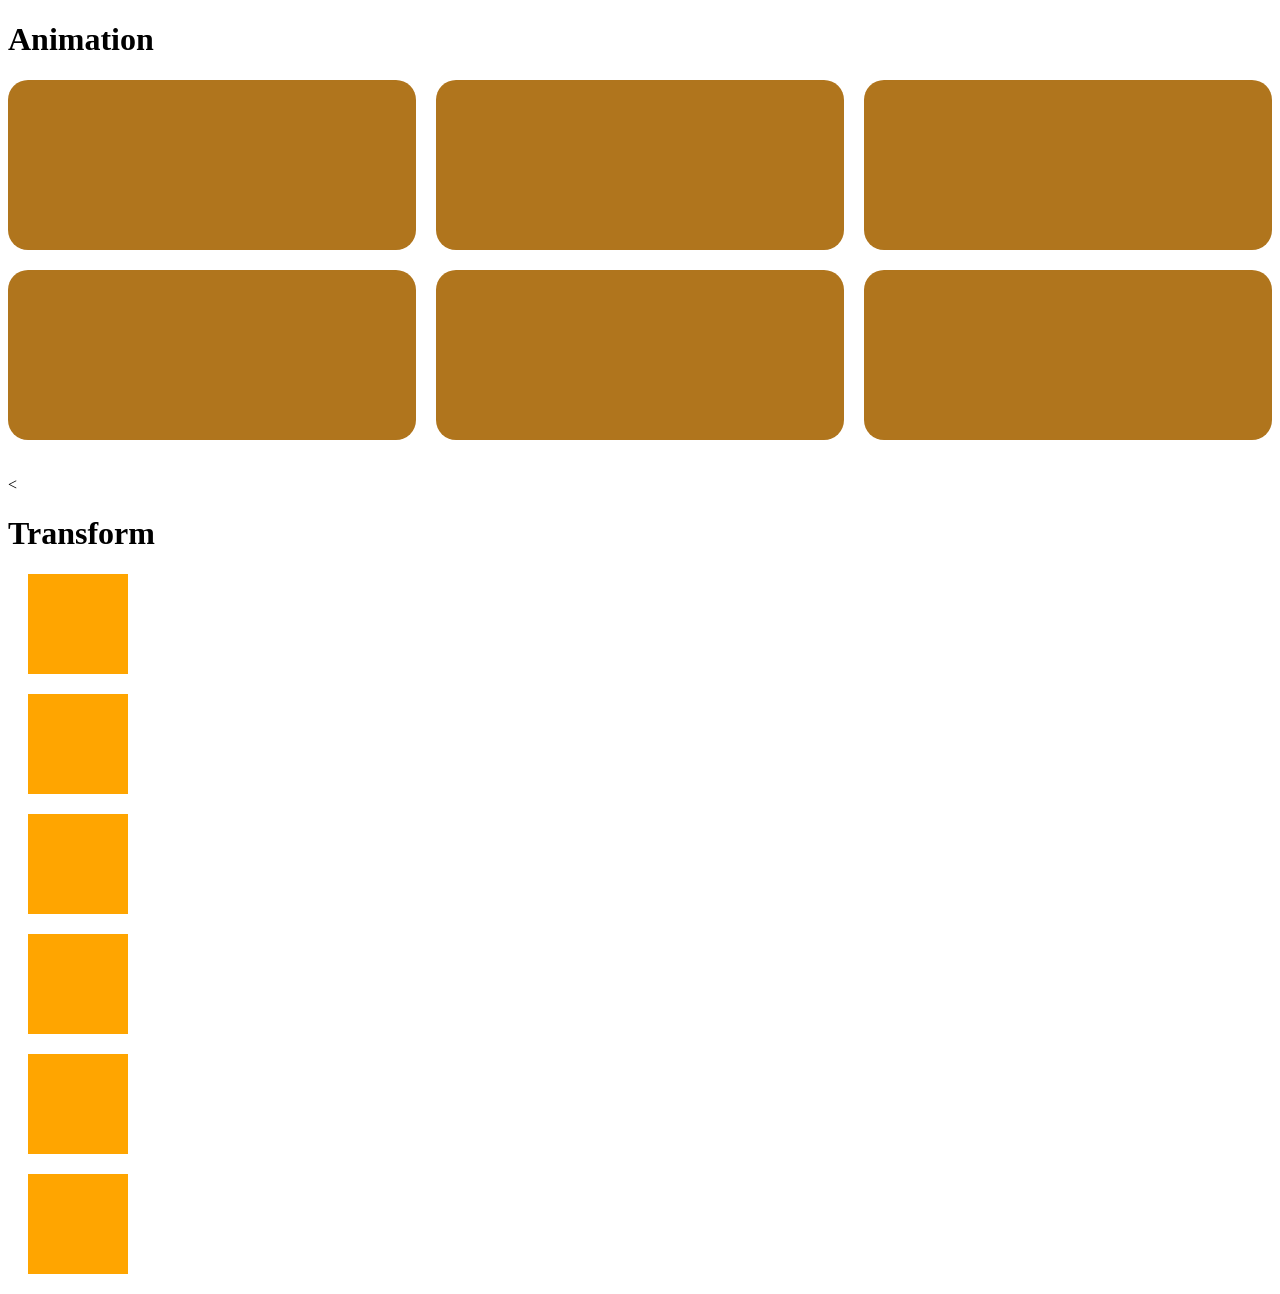
<file: Animation/index.html>
<!DOCTYPE html>
<html lang="en">

<head>
    <meta charset="UTF-8">
    <meta name="viewport" content="width=device-width, initial-scale=1.0">
    <title>Animation</title>

    <link rel="stylesheet" href="style.css">
</head>

<body>
    <h1>Animation</h1>

    <div class="grid">
        <div class="card fade-in"></div>
        <div class="card slide-left"></div>
        <div class="card bounce" ></div>
        <div class="card pulse"></div>
        <div class="card rotate"></div>
        <div class="card glow"></div>

    </div>
    <br> <br>

    <<h1>Transform</h1>

<div class="box translate"></div>
<div class="box scale"></div>
<div class="box rotate"></div>
<div class="box skew"></div>
<div class="box scaleX"></div>
<div class="box scaleY"></div>
</body>
</html>
</file>
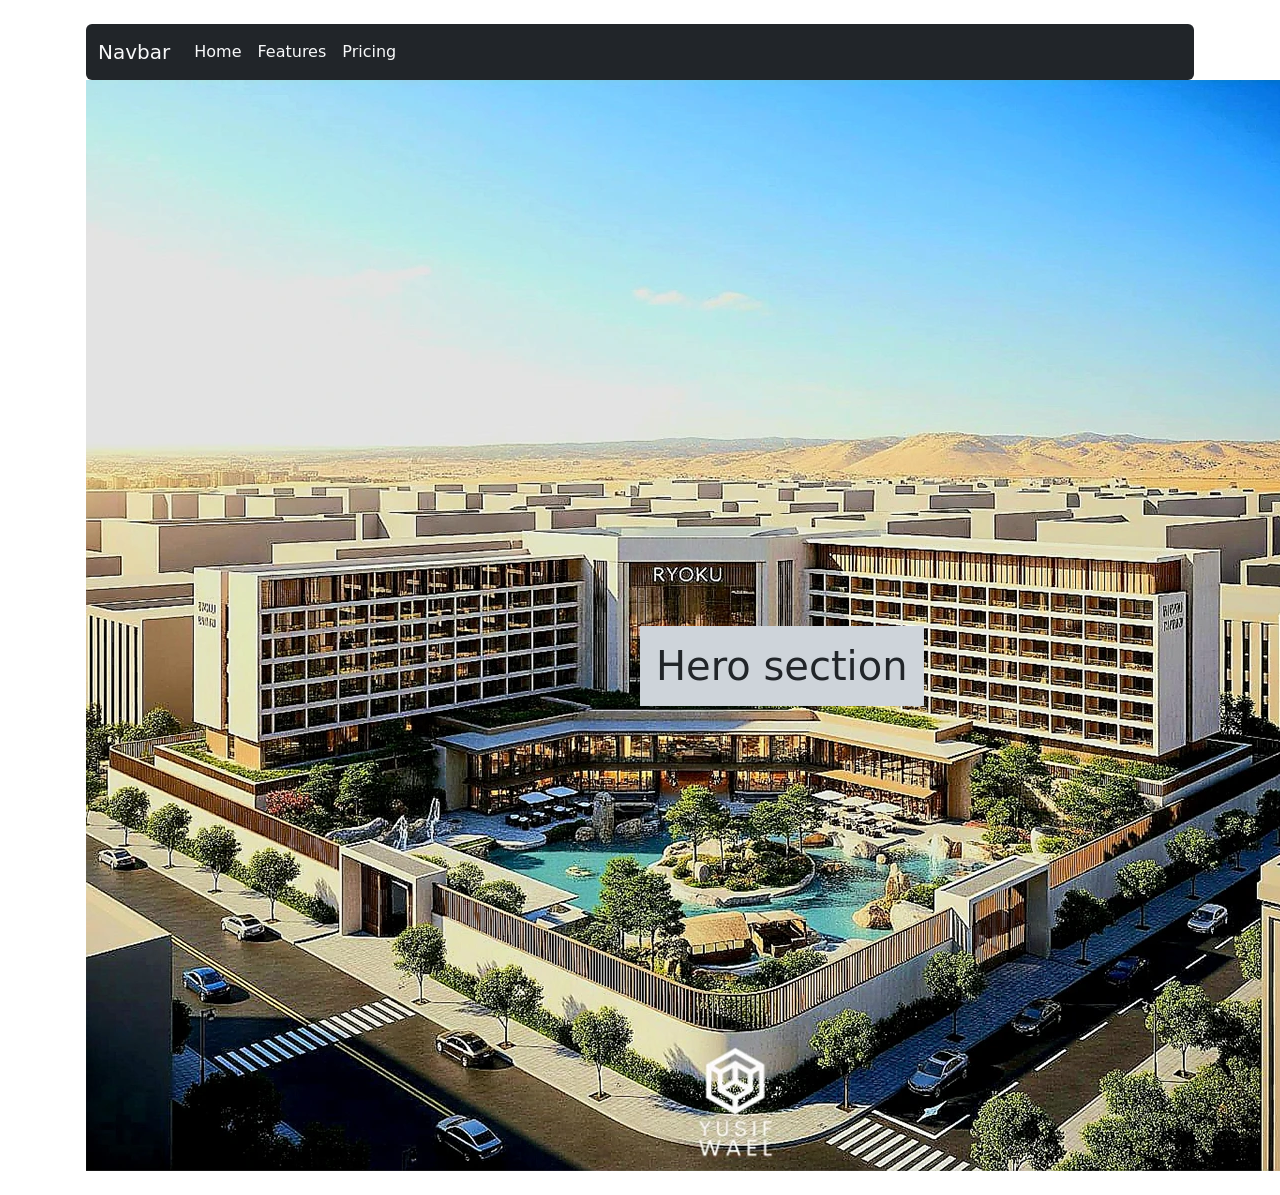
<file: html/bootstrap.html>
<!DOCTYPE html>
<html lang="en">
<head>
    <meta charset="UTF-8">
    <meta name="viewport" content="width=device-width, initial-scale=1.0">
    <title>Bootstrap</title>
    <link href="https://cdn.jsdelivr.net/npm/bootstrap@5.3.8/dist/css/bootstrap.min.css" rel="stylesheet">
</head>
<body>
    <!--
    <div class="container">
        <a href="" class="btn btn-info">This is butoon</a>
        <h1 class="bg-danger border border-black rounded"
       style="--bs-border-opacity: .2">Card
    
    </h1>
    </div>
    
        <div class="container d-flex flex-row justify-content-center flex-wrap gap-3 mt-3">

            <div class="card" style="width: 18rem;">
                <img src="../image/car2.jpg" class="card-img-top" alt="car2">

                <div class="card-body">
                    <h5 class="card-title">Card title</h5>

                    <p class="card-text">
                        Some quick example text to build on the card title
                        and make up the bulk of the card’s content.
                    </p>

                    <a href="#" class="btn btn-primary">Go somewhere</a>
                </div>
            </div>

            <div class="card" style="width: 18rem;">
                <img src="../image/car2.jpg" class="card-img-top" alt="car2">

                <div class="card-body">
                    <h5 class="card-title">Card title</h5>

                    <p class="card-text">
                        Some quick example text to build on the card title
                        and make up the bulk of the card’s content.
                    </p>

                    <a href="#" class="btn btn-primary">Go somewhere</a>
                </div>
            </div>

            <div class="card" style="width: 18rem;">
                <img src="../image/car2.jpg" class="card-img-top" alt="car2">

                <div class="card-body">
                    <h5 class="card-title">Card title</h5>

                    <p class="card-text">
                        Some quick example text to build on the card title
                        and make up the bulk of the card’s content.
                    </p>

                    <a href="#" class="btn btn-primary">Go somewhere</a>
                </div>
            </div>

        </div>
    -->
    <div class="container my-2 p-3">
        <nav class="navbar navbar-expand-lg bg-dark rounded">
  <div class="container-fluid">
    <a class="navbar-brand text-light" href="#">Navbar</a>
    <button class="navbar-toggler " type="button" data-bs-toggle="collapse" data-bs-target="#navbarNav" aria-controls="navbarNav" aria-expanded="false" aria-label="Toggle navigation">
      <span class="navbar-toggler-icon"></span>
    </button>
    <div class="collapse navbar-collapse" id="navbarNav">
      <ul class="navbar-nav">
        <li class="nav-item">
          <a class="nav-link active text-light" aria-current="page" href="#">Home</a>
        </li>
        <li class="nav-item">
          <a class="nav-link text-light" href="#">Features</a>
        </li>
        <li class="nav-item">
          <a class="nav-link text-light "   text-light href="#" >Pricing</a>
        </li>
       
      </ul>
    </div>
  </div>
</nav>
    <div class="position-relative">
        <img src="../image/hotal.jpg" alt="hotal1"/>
        <h1 class="bg-dark-subtle text-dark p-3  position-absolute top-50 start-50">Hero section</h1>
    </div>
    </div>

</body>
<script src="https://cdn.jsdelivr.net/npm/@popperjs/core@2.11.8/dist/umd/popper.min.js" integrity="sha384-I7E8VVD/ismYTF4hNIPjVp/Zjvgyol6VFvRkX/vR+Vc4jQkC+hVqc2pM8ODewa9r" crossorigin="anonymous"></script>
<script src="https://cdn.jsdelivr.net/npm/bootstrap@5.3.8/dist/js/bootstrap.min.js" integrity="sha384-G/EV+4j2dNv+tEPo3++6LCgdCROaejBqfUeNjuKAiuXbjrxilcCdDz6ZAVfHWe1Y" crossorigin="anonymous"></script>
</html>
</file>
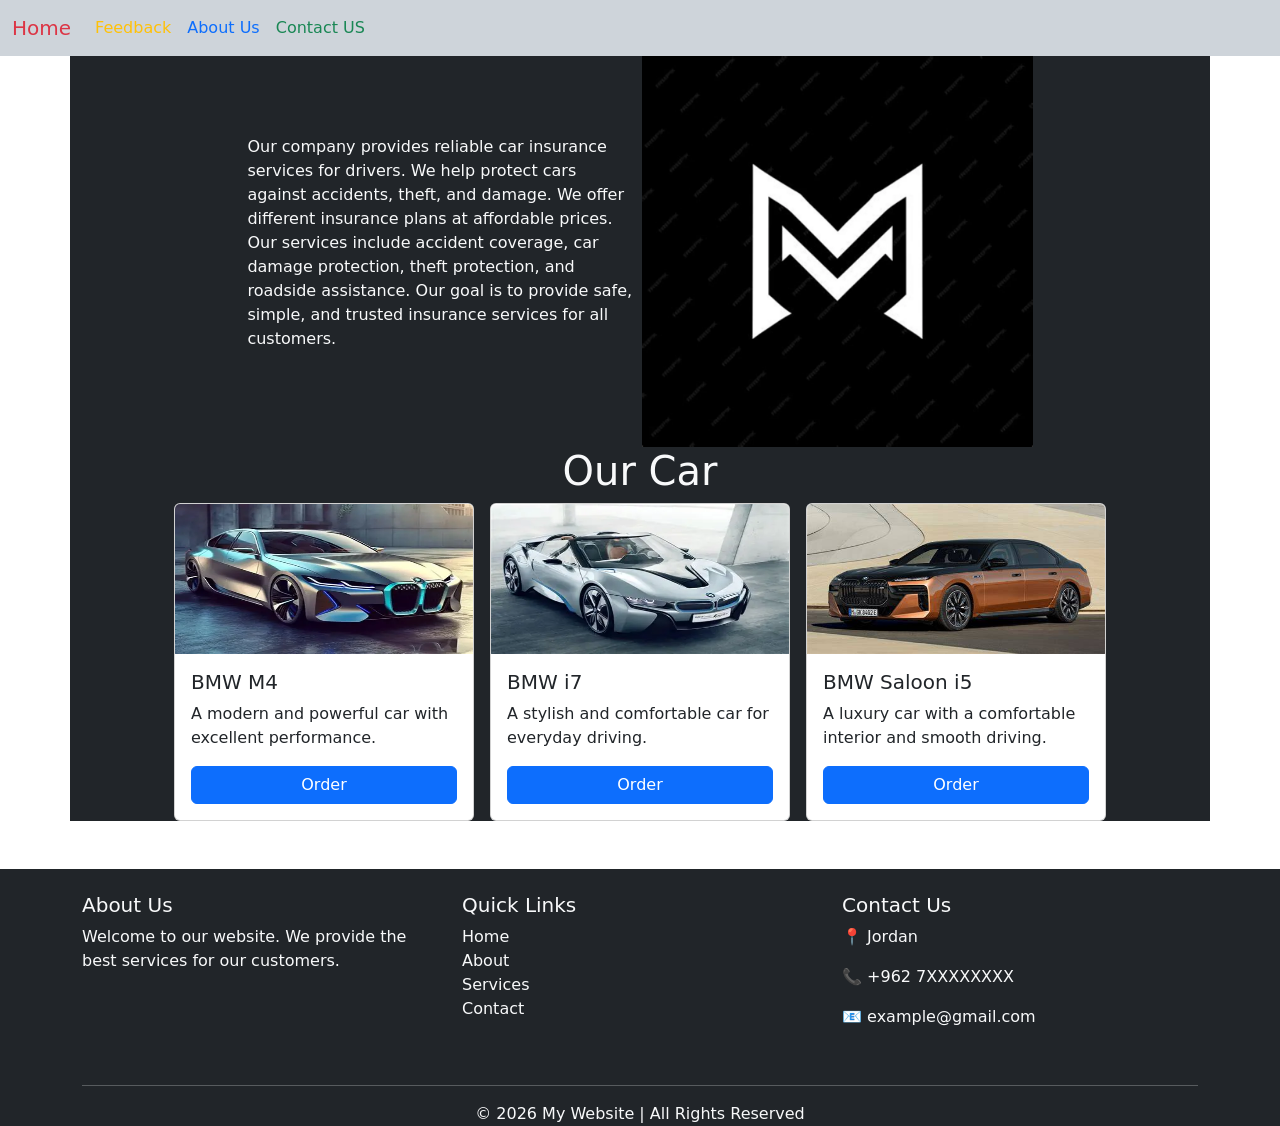
<file: html/bootstrap2.html>
<!DOCTYPE html>
<html lang="en">
<head>
    <meta charset="UTF-8">
    <meta name="viewport" content="width=device-width, initial-scale=1.0">
    <title>Bootstrap2</title>
    <link href="https://cdn.jsdelivr.net/npm/bootstrap@5.3.8/dist/css/bootstrap.min.css" rel="stylesheet">
</head>
<body>
    <nav class="navbar navbar-expand-lg bg-dark-subtle">
  <div class="container-fluid">
    <a class="navbar-brand text-danger"  href="#">Home</a>
    <button class="navbar-toggler" type="button" data-bs-toggle="collapse" data-bs-target="#navbarNav" aria-controls="navbarNav" aria-expanded="false" aria-label="Toggle navigation">
      <span class="navbar-toggler-icon"></span>
    </button>
    <div class="collapse navbar-collapse text-danger" id="navbarNav">
      <ul class="navbar-nav">
        <li class="nav-item">
          <a class="nav-link active text-warning" aria-current="page" href="#">Feedback</a>
        </li>
        <li class="nav-item">
          <a class="nav-link text-primary" href="#">About Us</a>
        </li>
        <li class="nav-item">
          <a class="nav-link text-success" href="#">Contact US</a>
        </li>
        
      </ul>
    </div>
  </div>
</nav>

<div  class="container-sm d-flex  flex-column flex-sm-row justify-content-center align-items-center  flex-wrap gap-1 bg-dark text-light">
    <p style="width: 35%;">Our company provides reliable car insurance services for drivers. We help protect cars against accidents, theft, and damage.

We offer different insurance plans at affordable prices. Our services include accident coverage, car damage protection, theft protection, and roadside assistance.

Our goal is to provide safe, simple, and trusted insurance services for all customers.</p>
    <img src="../image/company-logo.jpg"  class="img-fluid" width="35%" height="100px" alt="logo"/>
</div>


<div class="container justify-content-center bg-dark text-light">

  <h1 style="text-align: center;">Our Car</h1>

  <div class="cards d-flex flex-row flex-wrap justify-content-center gap-3">

    <div class="card" style="width: 300px;">
      <img src="../image/car1.jpg" class="card-img-top" width="150px" height="150px" alt="Car">
<div class="card-body">
  <h5 class="card-title">BMW M4</h5>
  <p class="card-text">
    A modern and powerful car with excellent performance.
  </p>
  <a href="#" class="btn btn-primary   d-grid ">Order</a>
</div>
</div>

<div class="card" style="width: 300px;">
  <img src="../image/car2.jpg" class="card-img-top" width="150px" height="150px" alt="Car">
  <div class="card-body">
    <h5 class="card-title">BMW i7</h5>
    <p class="card-text">
      A stylish and comfortable car for everyday driving.
    </p>
    <a href="#" class="btn btn-primary  d-grid ">Order</a>
  </div>
</div>

<div class="card" style="width:300px;">
  <img src="../image/car3.jpg" class="card-img-top" width="150px" height="150px" alt="Car">
  <div class="card-body">
    <h5 class="card-title">BMW Saloon i5</h5>
    <p class="card-text">
      A luxury car with a comfortable interior and smooth driving.
    </p>
    <a href="#" class="btn btn-primary  d-grid ">Order</a>
  </div>
</div>

  </div>

</div>

<footer class=" bg-dark text-light mt-5">
    <div class="container ">
        <div class="row  py-4 ">

            
            <div class="col-md-4">
                <h5>About Us</h5>
                <p>
                    Welcome to our website. We provide the best services
                    for our customers.
                </p>
            </div>

            
            <div class="col-md-4">
                <h5>Quick Links</h5>
                <ul class="list-unstyled">
                    <li><a href="#" class="text-light text-decoration-none">Home</a></li>
                    <li><a href="#" class="text-light text-decoration-none">About</a></li>
                    <li><a href="#" class="text-light text-decoration-none">Services</a></li>
                    <li><a href="#" class="text-light text-decoration-none">Contact</a></li>
                </ul>
            </div>

            
            <div class="col-md-4">
                <h5>Contact Us</h5>
                <p>📍 Jordan</p>
                <p>📞 +962 7XXXXXXXX</p>
                <p>📧 example@gmail.com</p>
            </div>

        </div>

        <hr>

        <div class="text-center">
            <p class="mb-0">© 2026 My Website | All Rights Reserved</p>
        </div>
    </div>
</footer>



    
</body>
<script src="https://cdn.jsdelivr.net/npm/@popperjs/core@2.11.8/dist/umd/popper.min.js" integrity="sha384-I7E8VVD/ismYTF4hNIPjVp/Zjvgyol6VFvRkX/vR+Vc4jQkC+hVqc2pM8ODewa9r" crossorigin="anonymous"></script>
<script src="https://cdn.jsdelivr.net/npm/bootstrap@5.3.8/dist/js/bootstrap.min.js" integrity="sha384-G/EV+4j2dNv+tEPo3++6LCgdCROaejBqfUeNjuKAiuXbjrxilcCdDz6ZAVfHWe1Y" crossorigin="anonymous"></script>
</html>
</html>
</file>
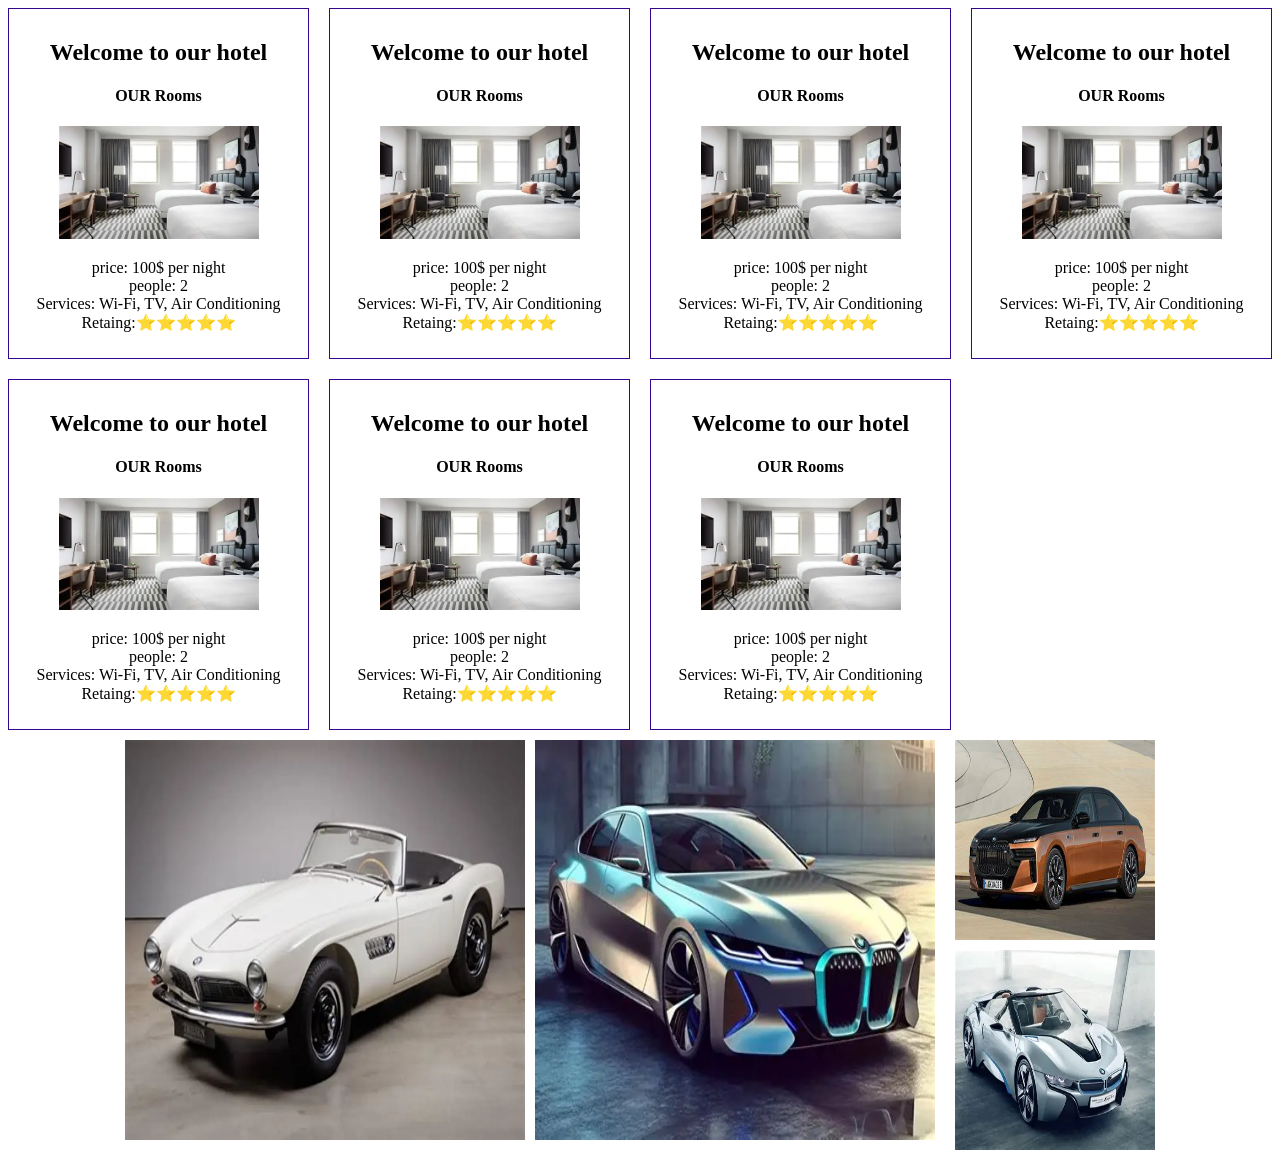
<file: html/gird.html>
<!DOCTYPE html>
<html lang="en">
<head>
    <meta charset="UTF-8">
    <meta name="viewport" content="width=device-width, initial-scale=1.0">
    <title>View Hotel</title>
    <link rel="stylesheet" href="../css/gird.css">
</head>
<body>
    
    <main>
        <div class="section-gird">
            <div class="our-room-gird">  
            <h2>Welcome to our hotel</h2>
            <h4>OUR Rooms</h4>
            <img src="../image/hotal_room.jpg" alt="Room 1">
            <p>
                price: 100$ per night<br>
                people: 2<br>
                Services: Wi-Fi, TV, Air Conditioning<br>
                Retaing:⭐⭐⭐⭐⭐<br>
                
            </p>
            
            
            </div>

             <div class="our-room-gird">  
            <h2>Welcome to our hotel</h2>
            <h4>OUR Rooms</h4>
            <img src="../image/hotal_room.jpg" alt="Room 1">
            <p>
                price: 100$ per night<br>
                people: 2<br>
                Services: Wi-Fi, TV, Air Conditioning<br>
                Retaing:⭐⭐⭐⭐⭐<br>
                
            </p>
            
            
            </div>

             <div class="our-room-gird">  
            <h2>Welcome to our hotel</h2>
            <h4>OUR Rooms</h4>
            <img src="../image/hotal_room.jpg" alt="Room 1">
            <p>
                price: 100$ per night<br>
                people: 2<br>
                Services: Wi-Fi, TV, Air Conditioning<br>
                Retaing:⭐⭐⭐⭐⭐<br>
                
            </p>
            
            
            </div>

            <div class="our-room-gird">  
            <h2>Welcome to our hotel</h2>
            <h4>OUR Rooms</h4>
            <img src="../image/hotal_room.jpg" alt="Room 1">
            <p>
                price: 100$ per night<br>
                people: 2<br>
                Services: Wi-Fi, TV, Air Conditioning<br>
                Retaing:⭐⭐⭐⭐⭐<br>
                
            </p>
            
            
            </div>

            <div class="our-room-gird">  
            <h2>Welcome to our hotel</h2>
            <h4>OUR Rooms</h4>
            <img src="../image/hotal_room.jpg" alt="Room 1">
            <p>
                price: 100$ per night<br>
                people: 2<br>
                Services: Wi-Fi, TV, Air Conditioning<br>
                Retaing:⭐⭐⭐⭐⭐<br>
                
            </p>
            
            
            </div>

            <div class="our-room-gird">  
            <h2>Welcome to our hotel</h2>
            <h4>OUR Rooms</h4>
            <img src="../image/hotal_room.jpg" alt="Room 1">
            <p>
                price: 100$ per night<br>
                people: 2<br>
                Services: Wi-Fi, TV, Air Conditioning<br>
                Retaing:⭐⭐⭐⭐⭐<br>
                
            </p>
            
            
            </div>

            <div class="our-room-gird">  
            <h2>Welcome to our hotel</h2>
            <h4>OUR Rooms</h4>
            <img src="../image/hotal_room.jpg" alt="Room 1">
            <p>
                price: 100$ per night<br>
                people: 2<br>
                Services: Wi-Fi, TV, Air Conditioning<br>
                Retaing:⭐⭐⭐⭐⭐<br>
                
            </p>
            
            
            </div>
        </div>
        <section>
            <div class="section-two-gird">
                <div class="one">
                    <img src="../image/car4.jpg" alt="car4">
                    <img src="../image/car1.jpg" alt="car1">
                </div>
                <div class="two">
                    <img src="../image/car3.jpg" alt="car3">
                    <img src="../image/car2.jpg" alt="car2">

                </div>

            </div>
        </section>
        </main>
</body>
</html>
</file>
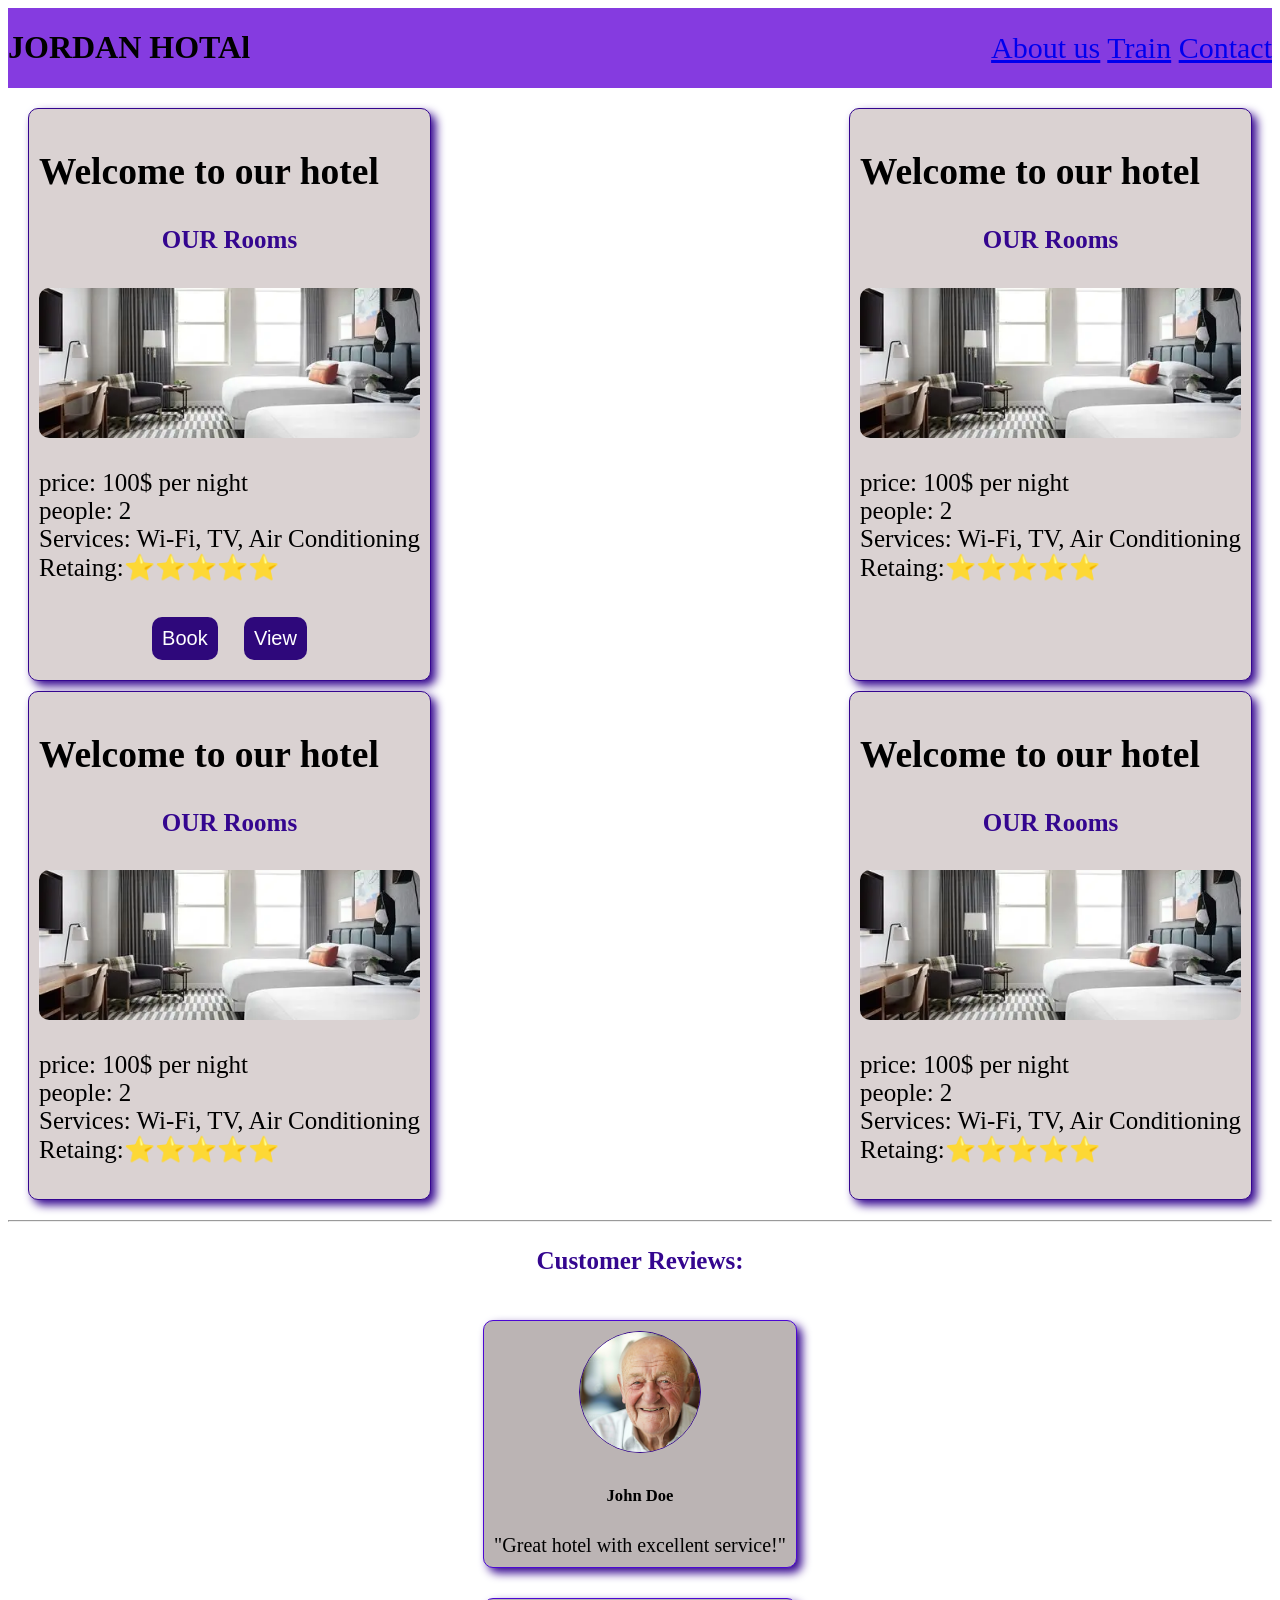
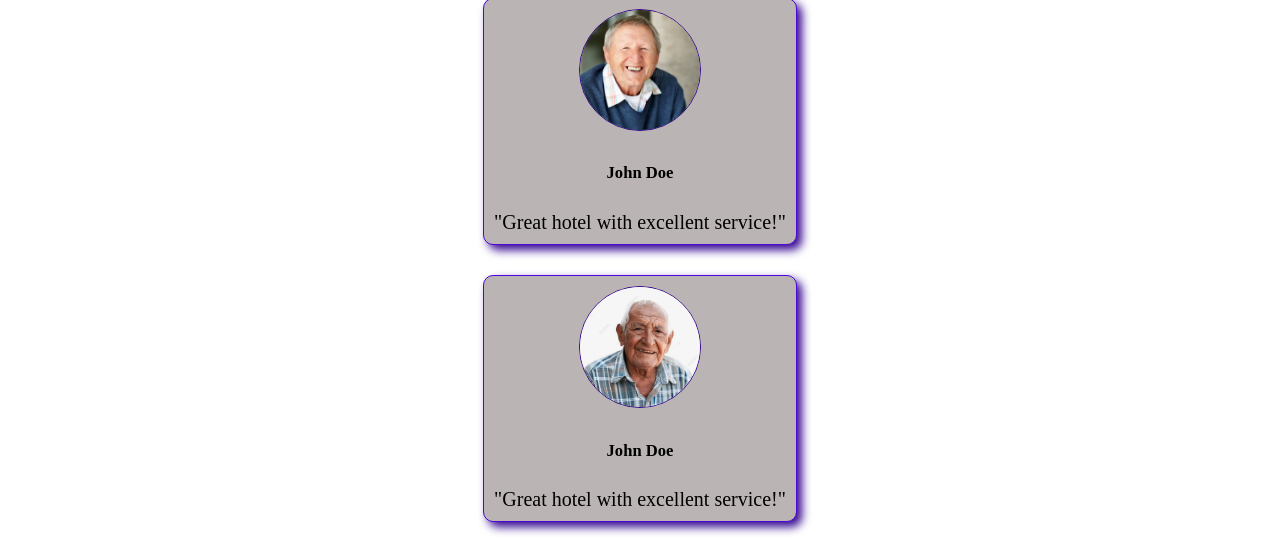
<file: html/train.html>
<!DOCTYPE html>
<html lang="en">
<head>
    <meta charset="UTF-8">
    <meta name="viewport" content="width=device-width, initial-scale=1.0">
    <title> Hotel</title>
    <link rel="stylesheet" href="../css/train.css">
</head>
<body>
    <header>
        <h1 class="logo">JORDAN HOTAl</h1>
        <div class="link">
        <a href="About us.html">About us</a>
        <a href="train.html">Train</a>
        <a href="contact.html">Contact</a>

        </div>
        
    </header>
    <main>
        <div class="section">
            <div class="our-room">  
            <h2>Welcome to our hotel</h2>
            <h4>OUR Rooms</h4>
            <img src="../image/hotal_room.jpg" alt="Room 1">
            <p>
                price: 100$ per night<br>
                people: 2<br>
                Services: Wi-Fi, TV, Air Conditioning<br>
                Retaing:⭐⭐⭐⭐⭐<br>
                
            </p>
            <div class="book-button">
                <button type="button" class="book-now" value="Book">Book</button>
                <a href="../html/gird1.html">
                <button type="button" class="book-now" value="View">View </button>
                </a>
                
            </div>
            
            </div>

            <div class="our-room">  
            <h2>Welcome to our hotel</h2>
            <h4>OUR Rooms</h4>
            <img src="../image/hotal_room.jpg" alt="Room 1">
            <p>
                price: 100$ per night<br>
                people: 2<br>
                Services: Wi-Fi, TV, Air Conditioning<br>
                Retaing:⭐⭐⭐⭐⭐<br>
                
            </p>
            </div>

            <div class="our-room">  
            <h2>Welcome to our hotel</h2>
            <h4>OUR Rooms</h4>
            <img src="../image/hotal_room.jpg" alt="Room 1">
            <p>
                price: 100$ per night<br>
                people: 2<br>
                Services: Wi-Fi, TV, Air Conditioning<br>
                Retaing:⭐⭐⭐⭐⭐<br>
                
            </p>
            </div>

            <div class="our-room">  
            <h2>Welcome to our hotel</h2>
            <h4>OUR Rooms</h4>
            <img src="../image/hotal_room.jpg" alt="Room 1">
            <p>
                price: 100$ per night<br>
                people: 2<br>
                Services: Wi-Fi, TV, Air Conditioning<br>
                Retaing:⭐⭐⭐⭐⭐<br>
                
            </p>
            </div>
        </div>
        <hr>
        <section>
            <h3 style="text-align: center; color: rgb(52, 6, 143);font-size: 25px;">Customer Reviews:</h3>
            
            <div class="review">                
                    <div class="review_one">
                    <img src="../image/old_person1.jpg" alt="Customer 1">
                    <h5>John Doe</h5>
                     <span>"Great hotel with excellent service!" </span>
                    </div> 

                    <div class="review_one">
                    <img src="../image/old_person2.jpg" alt="Customer 1">
                    <h5>John Doe</h5>
                     <span>"Great hotel with excellent service!" </span>
                    </div> 

                    <div class="review_one">
                    <img src="../image/old_person3.jpg" alt="Customer 1">
                    <h5>John Doe</h5>
                     <span>"Great hotel with excellent service!" </span>
                    </div> 
                                           
            </div>
            
        </section>
    </main>
</body>
</html>
</file>
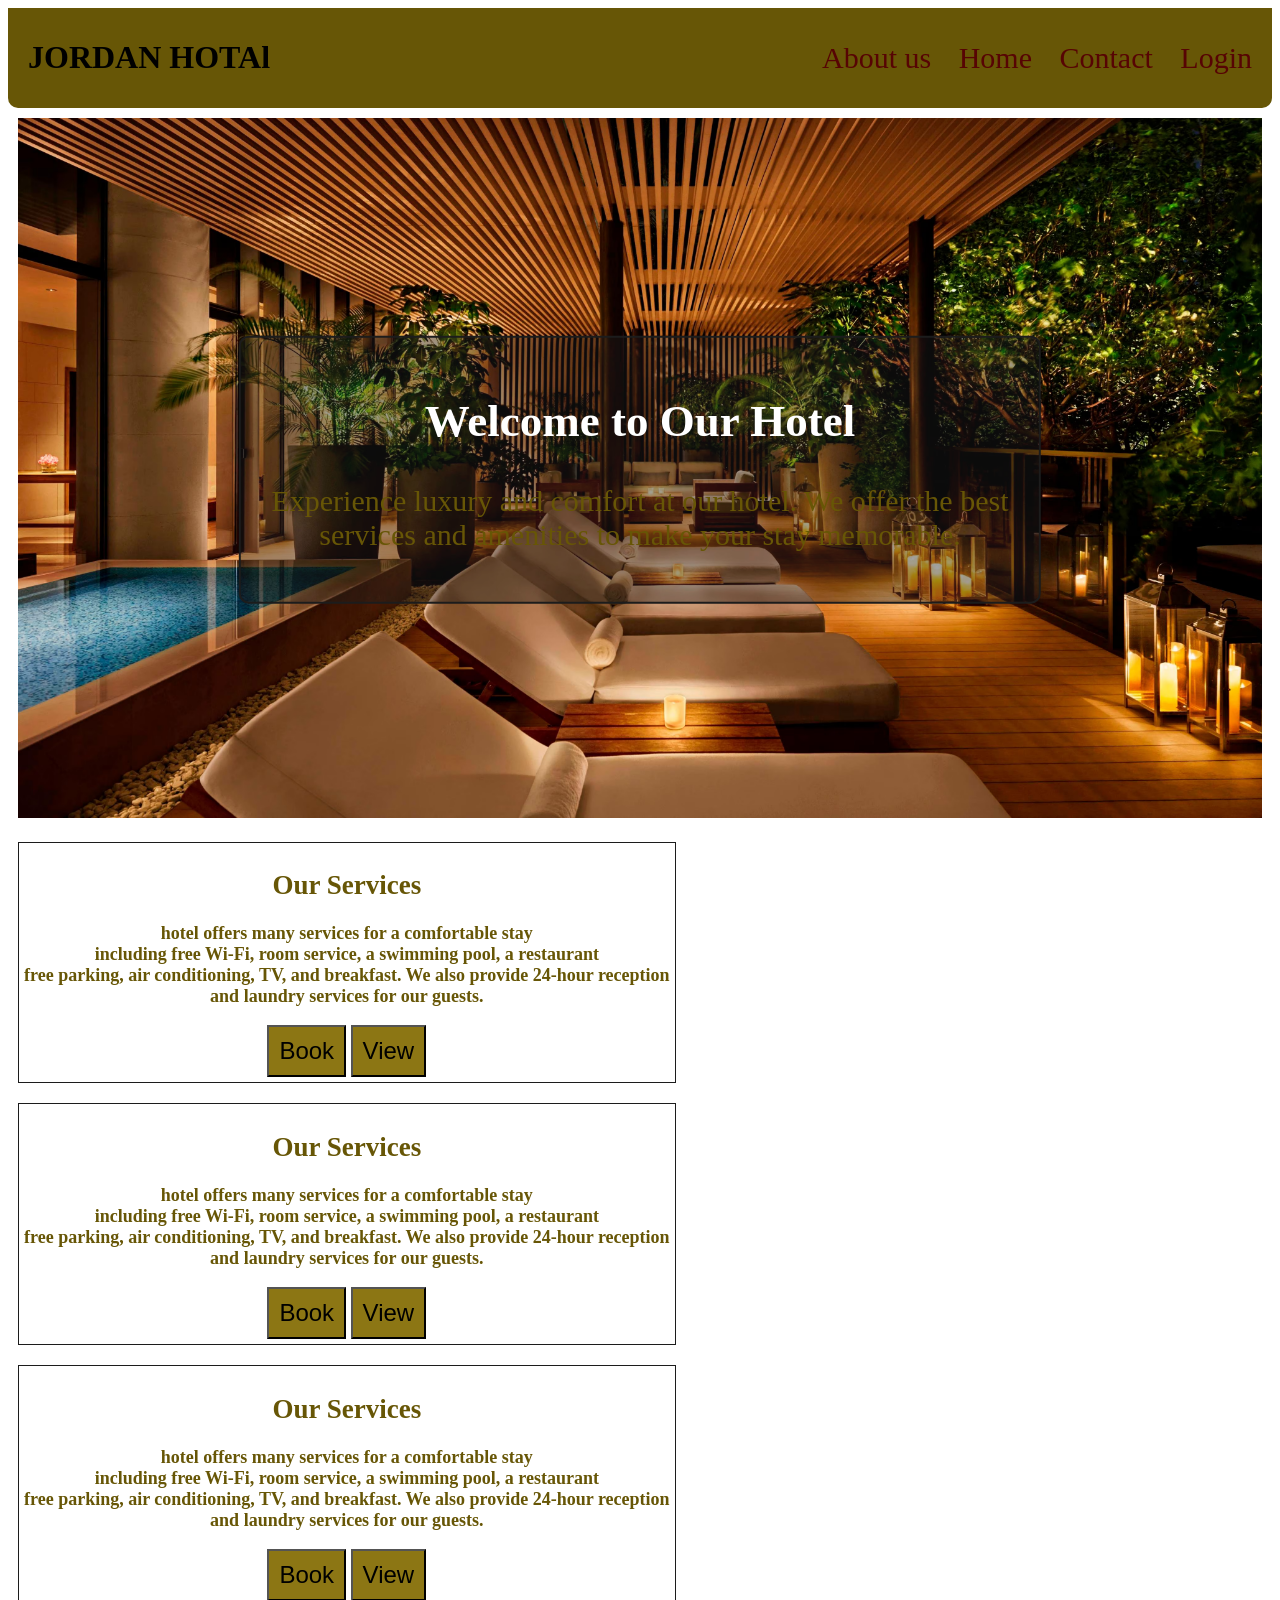
<file: html/train2.html>
<!DOCTYPE html>
<html lang="en">
<head>
    <meta charset="UTF-8">
    <meta name="viewport" content="width=device-width, initial-scale=1.0">
    <title>Hotel</title>
    <link rel="stylesheet" href="../css/train2.css">
</head>
<body>
    <header>
        <h1 class="logo">JORDAN HOTAl</h1>
        <div class="link">
        <a href="About us.html">About us</a>
        <a href="Home.html">Home</a>
        <a href="contact.html">Contact</a>
        <a href="login.html">Login</a>

        </div>
    </header>
    <main>
        <div class="card">
        <div class="container">
            <h2>Welcome to Our Hotel</h2>
            <p>Experience luxury and comfort at our hotel. We offer the best services and amenities to make your stay memorable.</p>
            
        </div>
        <div class="image-container">
            <img src="../image/hotal2.jpg" alt="Hote2 Image 1">
            
        </div>
        </div>
        <section>
            <div class="services">
                <div class="card-services">
                <h2>Our Services</h2>
                <p><strong>
                    hotel offers many services for a comfortable stay<br>
                    including free Wi-Fi, room service, a swimming pool, a restaurant<br> 
                    free parking, air conditioning, TV, and breakfast. We also provide 24-hour reception<br>
                     and laundry services for our guests.

                </strong> 
                </p>
                <div calss="button"> 
                    <button type="button" value="Book">Book</button>
                    <button type="button" value="View">View</button>
                    
                </div>
                
                </div>

                <div class="card-services">
                <h2>Our Services</h2>
                <p><strong>
                    hotel offers many services for a comfortable stay<br>
                    including free Wi-Fi, room service, a swimming pool, a restaurant<br> 
                    free parking, air conditioning, TV, and breakfast. We also provide 24-hour reception<br>
                     and laundry services for our guests.

                </strong> 
                </p>
                <div calss="button"> 
                    <button type="button" value="Book">Book</button>
                    <button type="button" value="View">View</button>
                    
                </div>
                
                </div>


                <div class="card-services">
                <h2>Our Services</h2>
                <p><strong>
                    hotel offers many services for a comfortable stay<br>
                    including free Wi-Fi, room service, a swimming pool, a restaurant<br> 
                    free parking, air conditioning, TV, and breakfast. We also provide 24-hour reception<br>
                     and laundry services for our guests.

                </strong> 
                </p>
                <div calss="button"> 
                    <button type="button" value="Book">Book</button>
                    <button type="button" value="View">View</button>
                    
                </div>
               </div>
            </div>
        </section>
    </main>
</body>
</html>
</file>
<file: Animation/style.css>
.grid {
    display: grid;
    grid-template-columns: repeat(3, 1fr);
    gap: 20px;
}

.card {
    background-color: rgb(176, 117, 29);
    height: 150px;
    display: flex;
    align-items: center;
    justify-content: center;
    border-radius: 20px;
    padding: 10px;
}

.fade-in {
    animation: fadeIn 2s ease infinite alternate;
}

@keyframes fadeIn {
    from {
        opacity: 0.2;
    }

    to {
        opacity: 1;
    }
}

.slide-left {
    animation: slideLeft 2s ease infinite alternate;
}

@keyframes slideLeft {
    from {
     transform: translateX(100px);
    }

    to {
          transform: translateX(0px);
    }}

.bounce {
    animation: bounce 1s infinite;
}

@keyframes bounce {
    0%, 100% {
        transform: translateY(0);
    }
    50% {
        transform: translateY(-20px);
    }
}


.pulse {
    animation: pulse 2s infinite;
}

@keyframes pulse {
   50% {
        transform: scale(1.1);
    }
}

.rotate {
    animation:rotate 2s infinite;
}

@keyframes rotate {
  to {
        transform:rotate(360deg);
    }
}
.glow{
    animation:glow 2s infinite;
}

@keyframes glow {
    from{
        box-shadow: 0 0 5px orange;
    }
  to {
        box-shadow: 0 0 20px red;
    }
}



.box {
    width: 100px;
    height: 100px;
    background: orange;
    margin: 20px;
    transition: 0.5s;
}

.translate:hover {
    transform: translateX(20px);
}

.scale:hover {
    transform: scale(1.2);
}

.rotate:hover {
    transform: rotate(45deg);
}

.skew:hover {
    transform: skew(20deg);
}

.scaleX:hover {
    transform: scaleX(-1);
}

.scaleY:hover {
    transform: scaleY(-1);
}
</file>
<file: css/gird.css>
.section-gird{
    display: grid;
    grid-template-columns: repeat(auto-fit , minmax(250px,1fr));
    gap: 20px;
    text-align: center;
    margin: auto;
}

.our-room-gird{   
    border: 1px solid rgb(52, 6, 143); 
    padding: 10px;  
    text-align: center; 
}

.our-room-gird img{
    width: 200px;
}

.section-two-gird{
    text-align: center;
    justify-content: center;
    display: flex;
}

.one{
    display: flex;
    flex-direction: row;
    flex-wrap: wrap;
    margin: 10px;
    gap: 10px;
    

}
.one img{
    width: 400px;
    height: 400px;
}
.two img{
    width: 200px;
    height: 200px;
}
.two {
    display: flex;
    flex-direction: column;
    flex-wrap: wrap;
    margin: 10px;
    gap: 10px;
    

}
</file>
<file: css/train.css>
header{
    display:flex;
    background-color: #853be0;
    align-items: center;
    gap: 10px;
    flex-wrap: wrap;
    flex-direction: row;
    justify-content: space-between;
    
}
.link{
    color: rgb(87, 4, 4);
    font-size: 30px;    
}
.link a:hover{
    color: rgb(25, 4, 87);
    font-size: 35px;

}
.section{
    font-size: 25px;
    padding: 10px;
    display:flex;
    flex-wrap: wrap;
    flex-direction: row;
    justify-content: space-between;
    gap: 10px;
    margin: 10px;
    

}

.our-room{   
    background-color: rgb(218, 210, 210);
    border: 1px solid rgb(52, 6, 143);
    border-radius: 10px;
    padding: 10px;
    box-shadow: 5px 5px 10px rgb(52, 6, 143);
    
    
}
.our-room:hover{
    transform: scale(1.1) ;
    transition: 0.5s;
    box-shadow: 5px 5px 10px rgb(7, 54, 197);
}
.our-room h4{
    color: rgb(52, 6, 143);
    text-align: center;

}
.our-room img{
    width: 100%;
    height: 150px;
    border-radius: 10px;
    object-fit: cover;
}
.book-button {
    text-align: center;
}

.book-now {
    text-align: center;
    border: none;
    border-radius: 10px;
    background-color: rgb(46, 8, 123);
    color: white;
    font-size: 20px;
    padding: 10px;
    margin: 10px;
    text-align: center; 
    
}

.book-now:hover{
    border: 1px solid rgb(24, 100, 172);;
    cursor: pointer;

}


.review { 
    display: flex; 
    flex-direction: column; 
    align-items: center; 
    gap: 10px;
    text-align: center;
     margin: 10px; 
     padding: 10px; 
     font-size: 20px;
}

.review img{
    width: 120px;
    height: 120px;
    border-radius: 50%;
    object-fit: cover;
    border: 1px solid rgb(52, 6, 143);

}
.review_one{
    border: 1px solid rgb(76, 8, 212);
    border-radius: 10px;
    padding: 10px;
    margin: 10px;
    background-color: rgb(187, 180, 180);
    box-shadow: 5px 5px 10px rgb(52, 6, 143);

}
</file>
<file: css/train2.css>
header {
    display: flex;
    background-color: #675606;
    align-items: center;
    gap: 10px;
    flex-wrap: wrap;
    flex-direction: row;
    justify-content: space-between;
    padding: 10px 20px;
    border-bottom-left-radius: 10px;
    border-bottom-right-radius: 10px;
}

.link {
    font-size: 30px;
}

.link a {
    text-decoration: none;
    color: rgb(87, 4, 4);
    margin-left: 20px;
}

.link a:hover {
    color: rgb(25, 4, 87);
    font-size: 35px;
}

.card {
    position: relative;
    padding: 10px;
}

.image-container img {
    width: 100%;
    
}

.container {
    position: absolute;
    text-align: center;
    align-items: center;
    align-content: center;
    top: 50%;
    left: 50%;
    transform: translate(-50%, -50%);
    border: #1c1c1c solid 2px;
    background-color: #1c1c1c67;
    font-size: 30px;
    border-radius: 10px;
    color: #fff;
    padding: 20px;
    width: 60%;
    background-position: center;
}
.services{
    display: flex;
    text-align: center;
    flex-wrap: wrap;
    flex-direction: row;
    font-size:large;
    
}
.card-services{
    border: 1px solid #1c1c1c;
    margin: 10px;
    padding: 5px;

}
.card-services button{
    font-size: x-large;
    background-color: #8c7614;
    padding: 10px;
    

}
.services h2,p{
    color: #675606;

}
</file>
